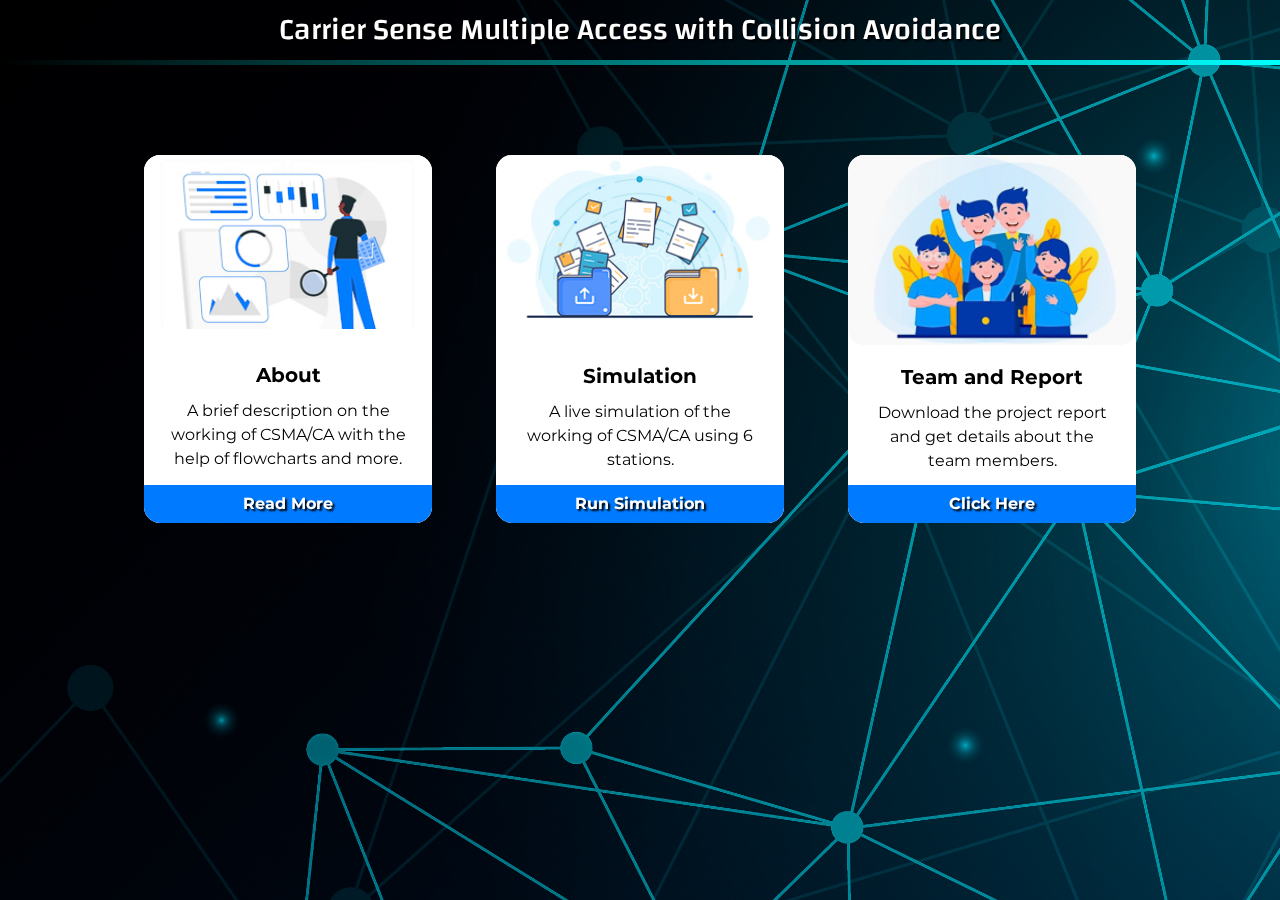
<file: index.html>
<!DOCTYPE html>
<html lang="en">
  <head>
    <meta charset="UTF-8" />
    <meta name="viewport" content="width=device-width, initial-scale=1.0" />
    <title>CSMA/CA</title>
    <link
      rel="stylesheet"
      href="https://stackpath.bootstrapcdn.com/bootstrap/4.4.1/css/bootstrap.min.css"
      integrity="sha384-Vkoo8x4CGsO3+Hhxv8T/Q5PaXtkKtu6ug5TOeNV6gBiFeWPGFN9MuhOf23Q9Ifjh"
      crossorigin="anonymous"
    />
    <link rel="stylesheet" href="css/style.css" />
  </head>
  <body>
    <header>
      <h1>Carrier Sense Multiple Access with Collision Avoidance</h1>
      <div class="custom-border"></div>
    </header>
    <main>
      <div class="landing-page">
        <div class="card about">
          <img src="images/about.jpg" class="card-img-top" alt="team" />
          <div class="card-body">
            <h5 class="card-title">About</h5>
            <p class="card-text">
              A brief description on the working of CSMA/CA with the help of
              flowcharts and more.
            </p>
          </div>
          <a href="about.html" class="btn btn-primary">Read More</a>
        </div>
        <div class="card simulation">
          <img src="images/simulation.jpg" class="card-img-top" alt="team" />
          <div class="card-body">
            <h5 class="card-title">Simulation</h5>
            <p class="card-text">
              A live simulation of the working of CSMA/CA using 6 stations.
            </p>
          </div>
          <a href="simulation.html" class="btn btn-primary">Run Simulation</a>
        </div>
        <div class="card">
          <img src="images/team.jpg" class="card-img-top" alt="team" />
          <div class="card-body">
            <h5 class="card-title">Team and Report</h5>
            <p class="card-text">
              Download the project report and get details about the team
              members.
            </p>
          </div>
          <a href="team.html" class="btn btn-primary">Click Here</a>
        </div>
      </div>
    </main>
    <script
      src="https://code.jquery.com/jquery-3.4.1.slim.min.js"
      integrity="sha384-J6qa4849blE2+poT4WnyKhv5vZF5SrPo0iEjwBvKU7imGFAV0wwj1yYfoRSJoZ+n"
      crossorigin="anonymous"
    ></script>
    <script
      src="https://cdn.jsdelivr.net/npm/popper.js@1.16.0/dist/umd/popper.min.js"
      integrity="sha384-Q6E9RHvbIyZFJoft+2mJbHaEWldlvI9IOYy5n3zV9zzTtmI3UksdQRVvoxMfooAo"
      crossorigin="anonymous"
    ></script>
    <script
      src="https://stackpath.bootstrapcdn.com/bootstrap/4.4.1/js/bootstrap.min.js"
      integrity="sha384-wfSDF2E50Y2D1uUdj0O3uMBJnjuUD4Ih7YwaYd1iqfktj0Uod8GCExl3Og8ifwB6"
      crossorigin="anonymous"
    ></script>
  </body>
</html>
</file>
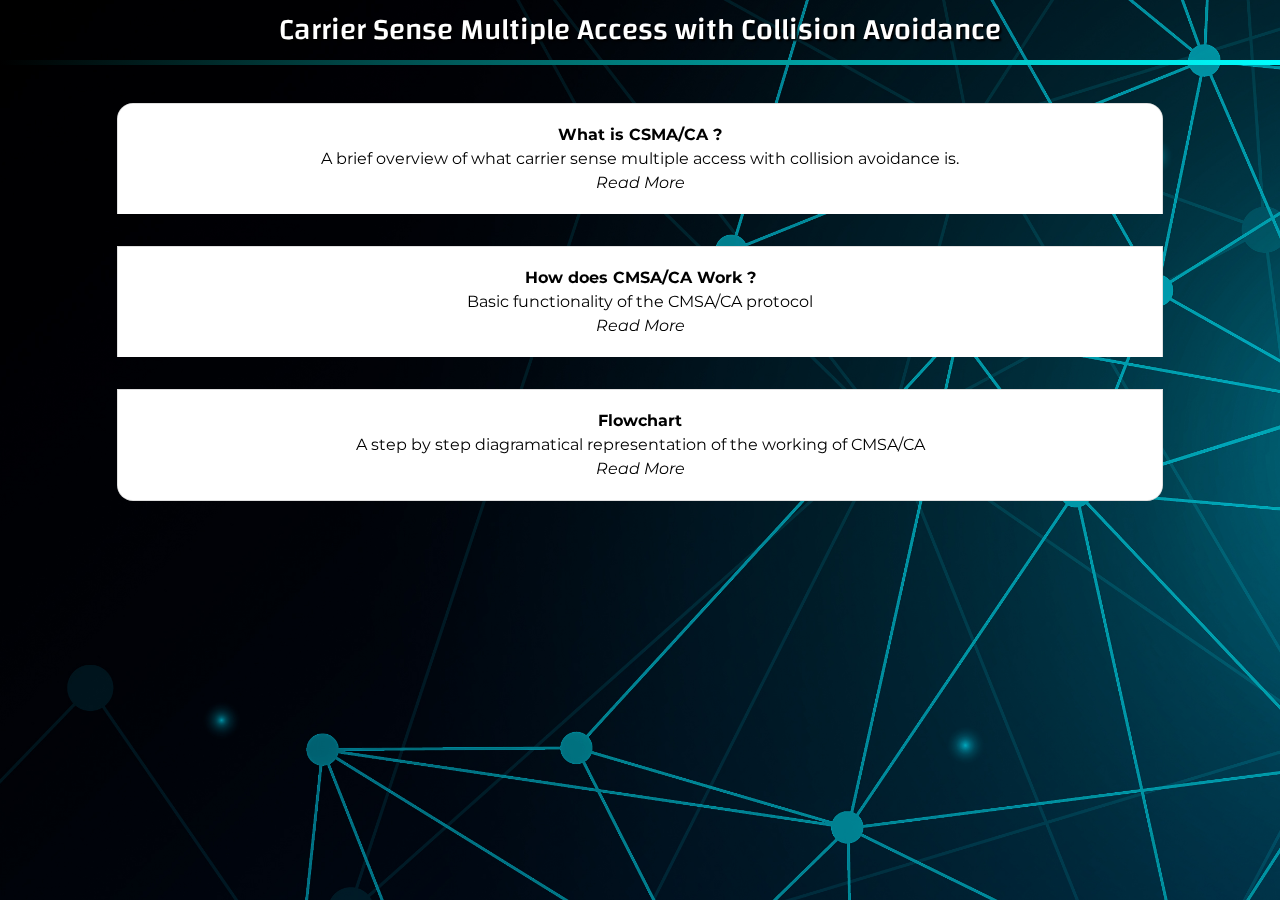
<file: about.html>
<!DOCTYPE html>
<html lang="en">
  <head>
    <meta charset="UTF-8" />
    <meta name="viewport" content="width=device-width, initial-scale=1.0" />
    <title>CSMA/CA | About</title>
    <link
      rel="stylesheet"
      href="https://stackpath.bootstrapcdn.com/bootstrap/4.4.1/css/bootstrap.min.css"
      integrity="sha384-Vkoo8x4CGsO3+Hhxv8T/Q5PaXtkKtu6ug5TOeNV6gBiFeWPGFN9MuhOf23Q9Ifjh"
      crossorigin="anonymous"
    />
    <link rel="stylesheet" href="css/style.css" />
  </head>
  <body>
    <header>
      <h1>Carrier Sense Multiple Access with Collision Avoidance</h1>
      <div class="custom-border"></div>
    </header>
    <main>
      <div class="about-page container">
        <div class="accordion" id="accordionExample">
          <div class="card">
            <div class="card-header" id="headingOne">
              <h2 class="mb-0">
                <button
                  class="btn btn-link"
                  type="button"
                  data-toggle="collapse"
                  data-target="#collapseOne"
                  aria-expanded="true"
                  aria-controls="collapseOne"
                >
                  <b>What is CSMA/CA ?</b>
                  <br />
                  A brief overview of what carrier sense multiple access with
                  collision avoidance is.
                  <br />
                  <i>Read More</i>
                </button>
              </h2>
            </div>

            <div
              id="collapseOne"
              class="collapse"
              aria-labelledby="headingOne"
              data-parent="#accordionExample"
            >
              <div class="card-body custom-scroll">
                <p>
                  CSMA is a basic method that controls the communication of
                  multiple participants on a shared and decentralized
                  transmission medium. CSMA/CA is mainly used in wireless
                  networks.
                </p>
                <p>
                  Components of CMSA/CA include:<br /><br />

                  1)Carrier sense (CA): The initial idea is that participants
                  may only send data over the network if the transmission medium
                  is free. The carrier status detection checks the channel any
                  time, and data is not sent until it’s available.<br /><br />

                  2)Multiple access (MA): Several stations share a transmission
                  medium. It is crucial for functioning communication that all
                  of them adhere to a binding protocol.<br /><br />

                  3)Collision avoidance (CA): A complex schedule tries to ensure
                  that two or more participants do not start a transmission at
                  the same time to avoid collisions. If overlapping does occur,
                  this will be detected and the transmission will be tried
                  again.<br /><br />
                </p>
                <p>
                  The most important rule, which you’ll know from communication
                  situations when there are several participants is only one
                  person may send their information at once. Else, "collisions"
                  of data packets is said to occur.<br />
                  CSMA/CA tries to reduce the frequency of these collisions and
                  provide a plan at the same time on how to proceed if a
                  collision does occur.
                </p>
              </div>
            </div>
          </div>
          <div class="card">
            <div class="card-header" id="headingTwo">
              <h2 class="mb-0">
                <button
                  class="btn btn-link collapsed"
                  type="button"
                  data-toggle="collapse"
                  data-target="#collapseTwo"
                  aria-expanded="false"
                  aria-controls="collapseTwo"
                >
                  <b> How does CMSA/CA Work ? </b>
                  <br />
                  Basic functionality of the CMSA/CA protocol
                  <br />
                  <i>Read More</i>
                </button>
              </h2>
            </div>
            <div
              id="collapseTwo"
              class="collapse"
              aria-labelledby="headingTwo"
              data-parent="#accordionExample"
            >
              <div class="card-body custom-scroll">
                <p>
                  The basic idea behind CSMA/CA is the “Listen Before Talk”
                  (LBT) principle.
                </p>
                <p>
                  Within CSMA/CA, the distributed coordination function (DCF)
                  controls the time a station waits before initiating
                  transmission in a free medium. DCF also assigns certain time
                  slots to network participants for further actions, creating a
                  binding time structure. This procedure is the focus of
                  collision avoidance: a complex time structure that makes it
                  possible to avoid collisions. DCF takes various intervals into
                  account when creating the time structure. DCF interframe space
                  (DIFS): In the first step, participants must monitor the
                  network for the duration of the DIFS to determine whether it’s
                  currently free. For CSMA/CA, this means that no other station
                  within range is sending out a transmission at the same time.
                  The DIFS results from the SIFS almost double the slot time,
                  which is between 28 and 50 µs long. Contention window: If
                  participants determine that the channel is free, they wait a
                  random amount of time before they start sending. This duration
                  corresponds to the contention window. This time window doubles
                  with each collision and corresponds to the binary exponential
                  backoff (BEB) that is familiar from CSMA/CD. Short interframe
                  space (SIFS): After sending the data packet, the recipient
                  node sends a notification – if the RTS/CTS procedure is also
                  utilized. However, this station also waits for a fixed time
                  before sending. SIFS is the time it takes to process a data
                  package. The duration depends on the IEEE-802.11 standard and
                  is between 10 µs and 16 µs.
                </p>
                <p>
                  The frames “Request to Send” (RTS) and “Clear to Send” (CTS)
                  are part of the optional extension CSMA/CA RTS/CTS. This
                  procedure is upstream of the actual data transmission. If a
                  participant determines that the transmission medium is free,
                  the device first sends an RTS frame to the participant that is
                  to receive the data. With this, the output computer makes it
                  clear that it wants to start a transmission and will occupy
                  the transmission medium for a certain time.
                </p>
              </div>
            </div>
          </div>
          <div class="card">
            <div class="card-header" id="headingThree">
              <h2 class="mb-0">
                <button
                  class="btn btn-link collapsed"
                  type="button"
                  data-toggle="collapse"
                  data-target="#collapseThree"
                  aria-expanded="false"
                  aria-controls="collapseThree"
                >
                  <b>Flowchart</b>
                  <br />
                  A step by step diagramatical representation of the working of
                  CMSA/CA
                  <br />
                  <i>Read More</i>
                </button>
              </h2>
            </div>
            <div
              id="collapseThree"
              class="collapse"
              aria-labelledby="headingThree"
              data-parent="#accordionExample"
            >
              <div class="card-body">
                <div class="flowchart">
                  `<img
                    src="images/flowchart.png"
                    alt="Flowchart"
                    class="img"
                  />
                </div>
              </div>
            </div>
          </div>
        </div>
      </div>
    </main>
    <script
      src="https://code.jquery.com/jquery-3.4.1.slim.min.js"
      integrity="sha384-J6qa4849blE2+poT4WnyKhv5vZF5SrPo0iEjwBvKU7imGFAV0wwj1yYfoRSJoZ+n"
      crossorigin="anonymous"
    ></script>
    <script
      src="https://cdn.jsdelivr.net/npm/popper.js@1.16.0/dist/umd/popper.min.js"
      integrity="sha384-Q6E9RHvbIyZFJoft+2mJbHaEWldlvI9IOYy5n3zV9zzTtmI3UksdQRVvoxMfooAo"
      crossorigin="anonymous"
    ></script>
    <script
      src="https://stackpath.bootstrapcdn.com/bootstrap/4.4.1/js/bootstrap.min.js"
      integrity="sha384-wfSDF2E50Y2D1uUdj0O3uMBJnjuUD4Ih7YwaYd1iqfktj0Uod8GCExl3Og8ifwB6"
      crossorigin="anonymous"
    ></script>
  </body>
</html>
</file>
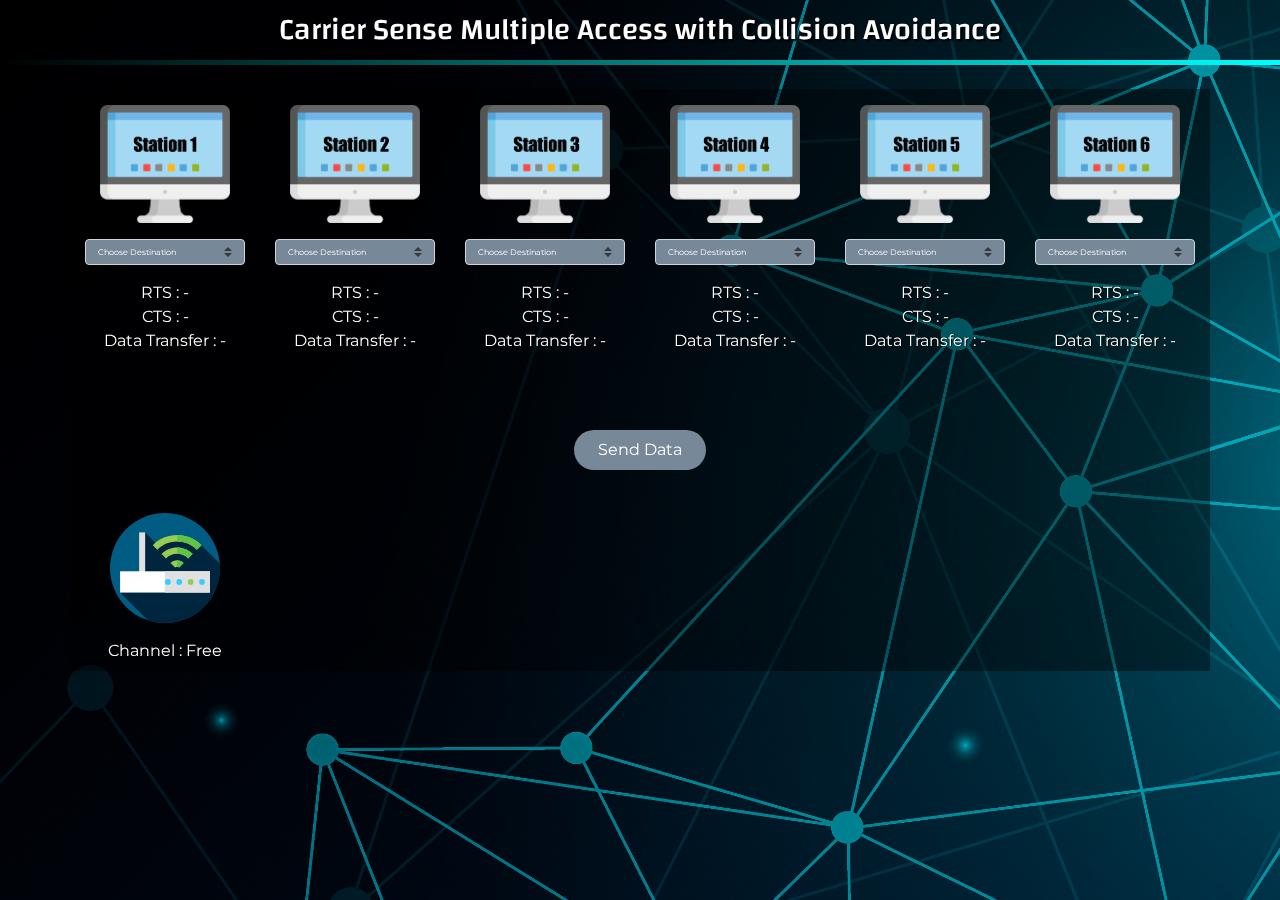
<file: simulation.html>
<!DOCTYPE html>
<html lang="en">
  <head>
    <meta charset="UTF-8" />
    <meta name="viewport" content="width=device-width, initial-scale=1.0" />
    <title>CSMA/CA | Simulation</title>
    <link
      rel="stylesheet"
      href="https://stackpath.bootstrapcdn.com/bootstrap/4.4.1/css/bootstrap.min.css"
      integrity="sha384-Vkoo8x4CGsO3+Hhxv8T/Q5PaXtkKtu6ug5TOeNV6gBiFeWPGFN9MuhOf23Q9Ifjh"
      crossorigin="anonymous"
    />
    <link rel="stylesheet" href="css/style.css" />
  </head>
  <body>
    <header>
      <h1>Carrier Sense Multiple Access with Collision Avoidance</h1>
      <div class="custom-border"></div>
    </header>
    <main>
      <div class="simulation-page mt-4 container">
        <div class="row text-center">
          <div class="station col-md-2">
            <img src="images/stations/imac1.png" alt="computer" />
            <div class="mt-3 holder">
              <select class="custom-select select-station" id="inputGroupSelect02" onchange="display(1,this.value)">
                <option selected>Choose Destination</option>
                <option value="2">Station 2</option>
                <option value="3">Station 3</option>
                <option value="4">Station 4</option>
                <option value="5">Station 5</option>
                <option value="6">Station 6</option>
              </select>
            </div>
            <div class="stats station1">
              <div class="rts">
                RTS : -
              </div>
              <div class="cts">
                CTS : -
              </div>
              <div class="sending-data">
                Data Transfer : -
              </div>
              <div class="ifs d-none">
                Waiting IFS time
              </div>
            </div>
          </div>
          <div class="station col-md-2">
            <img src="images/stations/imac2.png" alt="computer" />
            <div class="mt-3 holder">
              <select class="custom-select select-station" id="inputGroupSelect02" onchange="display(2,this.value)">
                <option selected>Choose Destination</option>
                <option value="1">Station 1</option>
                <option value="3">Station 3</option>
                <option value="4">Station 4</option>
                <option value="5">Station 5</option>
                <option value="6">Station 6</option>
              </select>
            </div>
            <div class="stats station2">
              <div class="rts">
                RTS : -
              </div>
              <div class="cts">
                CTS : -
              </div>
              <div class="sending-data">
                Data Transfer : -
              </div>
              <div class="ifs d-none">
                Waiting IFS time
              </div>
            </div>
          </div>
          <div class="station col-md-2">
            <img src="images/stations/imac3.png" alt="computer" />
            <div class="mt-3 holder">
              <select class="custom-select select-station" id="inputGroupSelect02" onchange="display(3,this.value)">
                <option selected>Choose Destination</option>
                <option value="1">Station 1</option>
                <option value="2">Station 2</option>
                <option value="4">Station 4</option>
                <option value="5">Station 5</option>
                <option value="6">Station 6</option>
              </select>
            </div>
            <div class="stats station3">
              <div class="rts">
                RTS : -
              </div>
              <div class="cts">
                CTS : -
              </div>
              <div class="sending-data">
                Data Transfer : -
              </div>
              <div class="ifs d-none">
                Waiting IFS time
              </div>
            </div>
          </div>
          <div class="station col-md-2">
            <img src="images/stations/imac4.png" alt="computer" />
            <div class="mt-3 holder">
              <select class="custom-select select-station" id="inputGroupSelect02" onchange="display(4,this.value)">
                <option selected>Choose Destination</option>
                <option value="1">Station 1</option>
                <option value="2">Station 2</option>
                <option value="3">Station 3</option>
                <option value="5">Station 5</option>
                <option value="6">Station 6</option>
              </select>
            </div>
            <div class="stats station4">
              <div class="rts">
                RTS : -
              </div>
              <div class="cts">
                CTS : -
              </div>
              <div class="sending-data">
                Data Transfer : -
              </div>
              <div class="ifs d-none">
                Waiting IFS time
              </div>
            </div>
          </div>
          <div class="station col-md-2">
            <img src="images/stations/imac5.png" alt="computer" />
            <div class="mt-3 holder">
              <select class="custom-select select-station" id="inputGroupSelect02" onchange="display(5,this.value)">
                <option selected>Choose Destination</option>
                <option value="1">Station 1</option>
                <option value="2">Station 2</option>
                <option value="3">Station 3</option>
                <option value="4">Station 4</option>
                <option value="6">Station 6</option>
              </select>
            </div>
            <div class="stats station5">
              <div class="rts">
                RTS : -
              </div>
              <div class="cts">
                CTS : -
              </div>
              <div class="sending-data">
                Data Transfer : -
              </div>
              <div class="ifs d-none">
                Waiting IFS time
              </div>
            </div>
          </div>
          <div class="station col-md-2">
            <img src="images/stations/imac6.png" alt="computer" />
            <div class="mt-3 holder">
              <select class="custom-select select-station" id="inputGroupSelect02" onchange="display(6,this.value)">
                <option selected>Choose Destination</option>
                <option value="1">Station 1</option>
                <option value="2">Station 2</option>
                <option value="3">Station 3</option>
                <option value="4">Station 4</option>
                <option value="5">Station 5</option>
              </select>
            </div>
            <div class="stats station6">
              <div class="rts">
                RTS : -
              </div>
              <div class="cts">
                CTS : -
              </div>
              <div class="sending-data">
                Data Transfer : -
              </div>
              <div class="ifs d-none">
                Waiting IFS time
              </div>
            </div>
          </div>  
          <div class="col-md-12 send-data">
            <button onclick="checkChannel()">Send Data</button>
          </div>        
<!-- 
             <div class="active-stations col-md-2">
            <div class="transmission d-none">
              <span class="sender pr-3 d-inline-flex">
                <img src="images/imac.svg" alt="sender" />
                <div id="station1"></div>
              </span>
              <span class="sending-animation">
                <img src="images/loading.svg" alt="" />
              </span>
              <span class="receiver pl-3 d-inline-flex">
                <div id="station2"></div>
                <img src="images/imac.svg" alt="sender" />
              </span>
            </div>
            <div class="no-transmission d-flex"> 
              No Transmission
            </div>
          </div> -->
          <div class="row col-md-5 p-0 m-0 for-swap data-sender d-none">            
              <p class="ml-4 mr-4" id="station1">Sender x</p>
              <img src="images/imac.svg" alt="sender" class="mr-4 mac">                                               
              <img src="images/loading.svg" alt="sending" class="transmission">            
              <img src="images/loading.svg" alt="sending" class="transmission">  
              <img src="images/loading.svg" alt="sending" class="transmission">                
          </div>          
          <div class="col-md-2 router">
            <img src="images/router.svg" alt="router" />
            <div class="router-stats">
              <div class="channel" id="channel">
                Channel : Free
              </div>
            </div>
          </div>
          <div class="row col-md-5 p-0 m-0 for-swap data-receiver d-none">
            <img src="images/loading.svg" alt="sending" class="transmission">  
            <img src="images/loading.svg" alt="sending" class="transmission">  
            <img src="images/loading.svg" alt="sending" class="transmission">               
            <img src="images/imac.svg" alt="sender" class="ml-4 mac">                       
            <p class="ml-4 mr-4" id="station2">Sender y</p>
          </div>
        </div>
      </div>
    </main>
    <script
      src="https://code.jquery.com/jquery-3.4.1.slim.min.js"
      integrity="sha384-J6qa4849blE2+poT4WnyKhv5vZF5SrPo0iEjwBvKU7imGFAV0wwj1yYfoRSJoZ+n"
      crossorigin="anonymous"
    ></script>
    <script
      src="https://cdn.jsdelivr.net/npm/popper.js@1.16.0/dist/umd/popper.min.js"
      integrity="sha384-Q6E9RHvbIyZFJoft+2mJbHaEWldlvI9IOYy5n3zV9zzTtmI3UksdQRVvoxMfooAo"
      crossorigin="anonymous"
    ></script>
    <script
      src="https://stackpath.bootstrapcdn.com/bootstrap/4.4.1/js/bootstrap.min.js"
      integrity="sha384-wfSDF2E50Y2D1uUdj0O3uMBJnjuUD4Ih7YwaYd1iqfktj0Uod8GCExl3Og8ifwB6"
      crossorigin="anonymous"
    ></script>
    <script src="simulation.js"></script>
  </body>
</html>
</file>
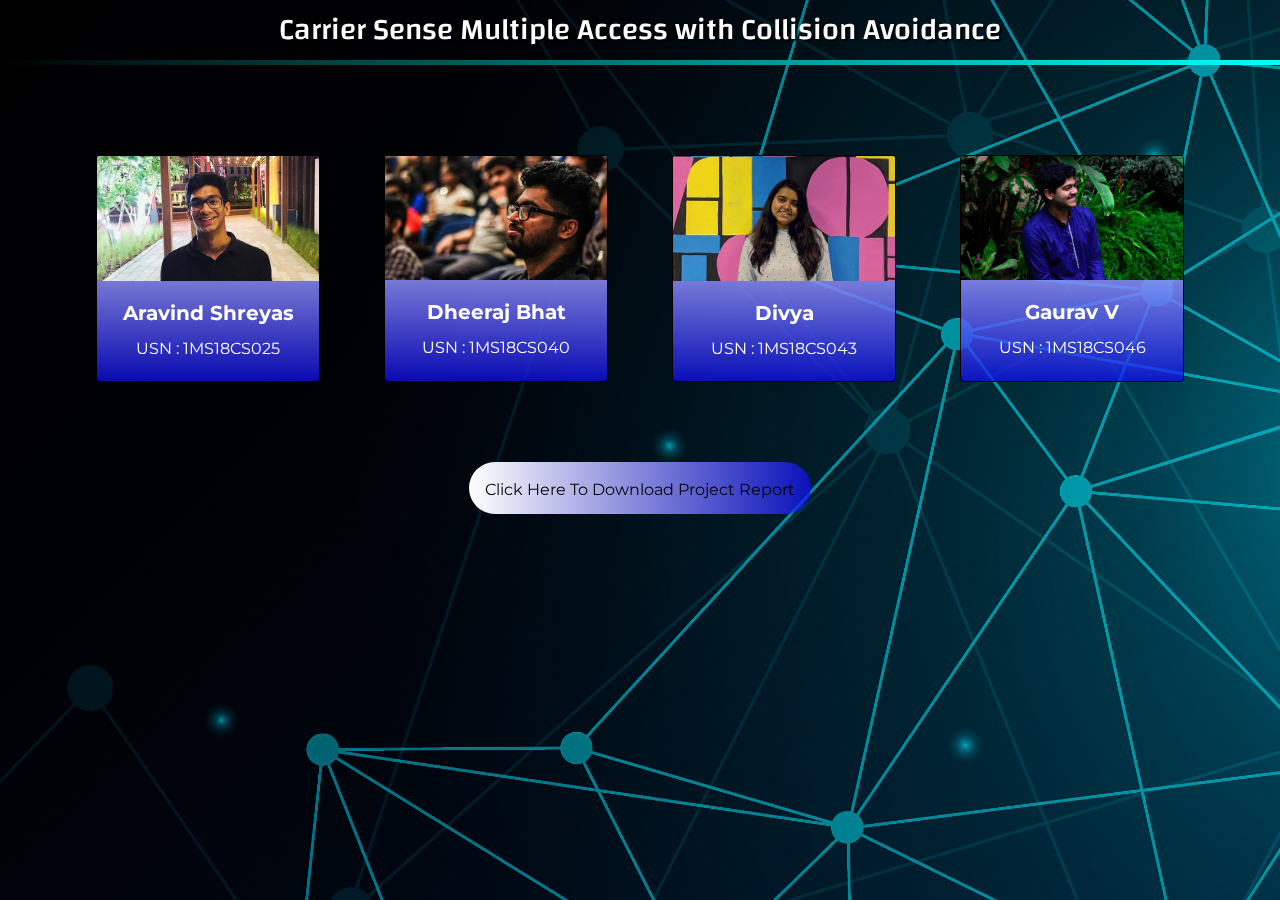
<file: team.html>
<!DOCTYPE html>
<html lang="en">
  <head>
    <meta charset="UTF-8" />
    <meta name="viewport" content="width=device-width, initial-scale=1.0" />
    <title>CSMA/CA</title>
    <link
      rel="stylesheet"
      href="https://stackpath.bootstrapcdn.com/bootstrap/4.4.1/css/bootstrap.min.css"
      integrity="sha384-Vkoo8x4CGsO3+Hhxv8T/Q5PaXtkKtu6ug5TOeNV6gBiFeWPGFN9MuhOf23Q9Ifjh"
      crossorigin="anonymous"
    />
    <link rel="stylesheet" href="css/style.css" />
  </head>
  <body>
    <header>
      <h1>Carrier Sense Multiple Access with Collision Avoidance</h1>
      <div class="custom-border"></div>
    </header>
    <main>
      <div class="team-page mb-4">
        <div class="card">
          <img src="images/team/Shreyas.jpg" class="card-img-top" alt="team" />
          <div class="card-body">
            <h5 class="card-title">Aravind Shreyas</h5>
            <p class="card-text">
              USN : 1MS18CS025
            </p>
          </div>
        </div>
        <div class="card">
          <img src="images/team/Dheeraj.jpg" class="card-img-top" alt="team" />
          <div class="card-body">
            <h5 class="card-title">Dheeraj Bhat</h5>
            <p class="card-text">
              USN : 1MS18CS040
            </p>
          </div>
        </div>
        <div class="card">
          <img src="images/team/Divya.jpg" class="card-img-top" alt="team" />
          <div class="card-body">
            <h5 class="card-title">Divya</h5>
            <p class="card-text">
              USN : 1MS18CS043
            </p>
          </div>
        </div>
        <div class="card">
          <img src="images/team/Gaurav.jpg" class="card-img-top" alt="team" />
          <div class="card-body">
            <h5 class="card-title">Gaurav V</h5>
            <p class="card-text">
              USN : 1MS18CS046
            </p>
          </div>
        </div>
        <a href="trial.docx" class="download">
          Click Here To Download Project Report
        </a>
      </div>
    </main>
    <script
      src="https://code.jquery.com/jquery-3.4.1.slim.min.js"
      integrity="sha384-J6qa4849blE2+poT4WnyKhv5vZF5SrPo0iEjwBvKU7imGFAV0wwj1yYfoRSJoZ+n"
      crossorigin="anonymous"
    ></script>
    <script
      src="https://cdn.jsdelivr.net/npm/popper.js@1.16.0/dist/umd/popper.min.js"
      integrity="sha384-Q6E9RHvbIyZFJoft+2mJbHaEWldlvI9IOYy5n3zV9zzTtmI3UksdQRVvoxMfooAo"
      crossorigin="anonymous"
    ></script>
    <script
      src="https://stackpath.bootstrapcdn.com/bootstrap/4.4.1/js/bootstrap.min.js"
      integrity="sha384-wfSDF2E50Y2D1uUdj0O3uMBJnjuUD4Ih7YwaYd1iqfktj0Uod8GCExl3Og8ifwB6"
      crossorigin="anonymous"
    ></script>
  </body>
</html>
</file>
<file: css/style.css>
@import url("https://fonts.googleapis.com/css2?family=Changa&family=Montserrat&display=swap");
* {
  margin: 0;
  padding: 0;
}

body,
html {
  background-image: url(../images/net.jpg);
  position: fixed;
  display: block;
  top: 0;
  left: 0;
  width: 100%;
  max-width: 100vw;
  height: 100%;
  background-size: cover;
  background-position: center center;
  -webkit-transform: translateZ(0);
  transform: translateZ(0);
  will-change: transform;
  overflow: auto;
}

body {
  color: white;
  font-family: "Montserrat", sans-serif;
}

body header {
  font-family: "Bebas Neue", cursive;
}

body header h1 {
  text-align: center;
  margin: 0;
  padding: 0.4em;
  font-family: "Changa", sans-serif;
  font-size: 30px;
  text-shadow: 2px 2px 2px black;
}

body header .custom-border {
  position: relative;
  padding: 0;
  height: 5px;
  background: -webkit-gradient(linear, left top, right top, from(black), to(cyan));
  background: linear-gradient(to right, black, cyan);
}

body main .landing-page {
  display: -webkit-box;
  display: -ms-flexbox;
  display: flex;
  -webkit-box-flex: 1;
      -ms-flex: 1;
          flex: 1;
  -webkit-box-pack: center;
      -ms-flex-pack: center;
          justify-content: center;
  -ms-flex-wrap: wrap;
      flex-wrap: wrap;
  margin-top: 4.5%;
  margin-bottom: 10%;
}

body main .landing-page .card {
  width: 18rem;
  height: 23rem;
  margin: 2em;
  border: none;
  border-radius: 1em;
  background: white;
  color: black;
  text-align: center;
}

body main .landing-page .card .btn {
  margin: 0;
  width: 100%;
  border-radius: 0;
  border-bottom-right-radius: 1em;
  border-bottom-left-radius: 1em;
  font-weight: bold;
  text-shadow: 2px 2px 2px black;
}

body main .landing-page .card .card-title {
  font-weight: bold;
}

body main .landing-page .card img {
  border-radius: 1em;
}

body main .landing-page .simulation .card-title {
  padding-top: 20px;
}

body main .landing-page .about .card-title {
  padding-top: 14px;
}

body main .about-page {
  color: black;
  margin-top: 3%;
}

body main .about-page .card {
  margin: 2rem;
  border-radius: 1em;
  text-align: center;
}

body main .about-page .card .card-header {
  background-color: white;
}

body main .about-page .card .card-header button {
  color: black;
}

body main .about-page .card .card-body {
  background-color: rgba(0, 0, 0, 0.4);
  text-align: left;
}

body main .about-page .card .card-body .flowchart {
  text-align: center;
}

body main .about-page .card .custom-scroll {
  overflow-y: scroll;
  height: 20em !important;
}

body main .simulation-page {
  overflow-x: hidden;
  background-color: rgba(0, 0, 0, 0.4);
  text-shadow: 1px 0px 1px black;
  /* .active-stations{
        border: 1px solid white;
        border-radius: 2em;
        height: 4rem;
        margin-top: 3.5%;
        padding: 1rem;
        img {
          width: 30px;
        }
        .transmission{
          display: flex;
        }
      } */
}

body main .simulation-page .station {
  height: 20rem;
}

body main .simulation-page .station img {
  padding-top: 1em;
  width: 130px;
}

body main .simulation-page .station .holder .select-station {
  background-color: lightslategray;
  font-size: 0.5em;
  color: white;
}

body main .simulation-page .station .stats {
  text-align: center;
  padding-top: 1em;
}

body main .simulation-page .send-data {
  height: 6rem;
  padding-top: 1.3rem;
}

body main .simulation-page .send-data button {
  background: #778899;
  padding: .5rem;
  padding-left: 1.5rem;
  padding-right: 1.5rem;
  border: none;
  border-radius: 2rem;
  color: white;
}

body main .simulation-page .send-data button:hover {
  color: black;
}

body main .simulation-page .router {
  margin-bottom: 0.5em;
  margin-top: 0.5em;
}

body main .simulation-page .router img {
  width: 110px;
}

body main .simulation-page .router .router-stats {
  padding-top: 1em;
}

body main .simulation-page .data-sender p, body main .simulation-page .data-receiver p {
  padding-top: 4.5rem;
}

body main .simulation-page .data-sender img, body main .simulation-page .data-receiver img {
  width: 80px;
}

body main .team-page {
  display: -webkit-box;
  display: -ms-flexbox;
  display: flex;
  -webkit-box-flex: 1;
      -ms-flex: 1;
          flex: 1;
  -webkit-box-pack: center;
      -ms-flex-pack: center;
          justify-content: center;
  -ms-flex-wrap: wrap;
      flex-wrap: wrap;
  margin-top: 4.5%;
}

body main .team-page .card {
  width: 14rem;
  margin: 2em;
  background: -webkit-gradient(linear, left top, left bottom, from(white), to(rgba(13, 13, 245, 0.719)));
  background: linear-gradient(white, rgba(13, 13, 245, 0.719));
  border: 1px solid black;
  color: white;
  text-align: center;
}

body main .team-page .card .card-title {
  font-weight: bold;
}

body main .team-page .download {
  background: -webkit-gradient(linear, left top, right top, from(white), to(rgba(13, 13, 245, 0.719)));
  background: linear-gradient(to right, white, rgba(13, 13, 245, 0.719));
  padding: 1rem;
  border-radius: 2rem;
  text-decoration: none;
  color: black;
  margin-top: 3rem;
  height: 3.3rem;
}

body main .team-page .download:hover {
  background: white;
}
/*# sourceMappingURL=style.css.map */
</file>
